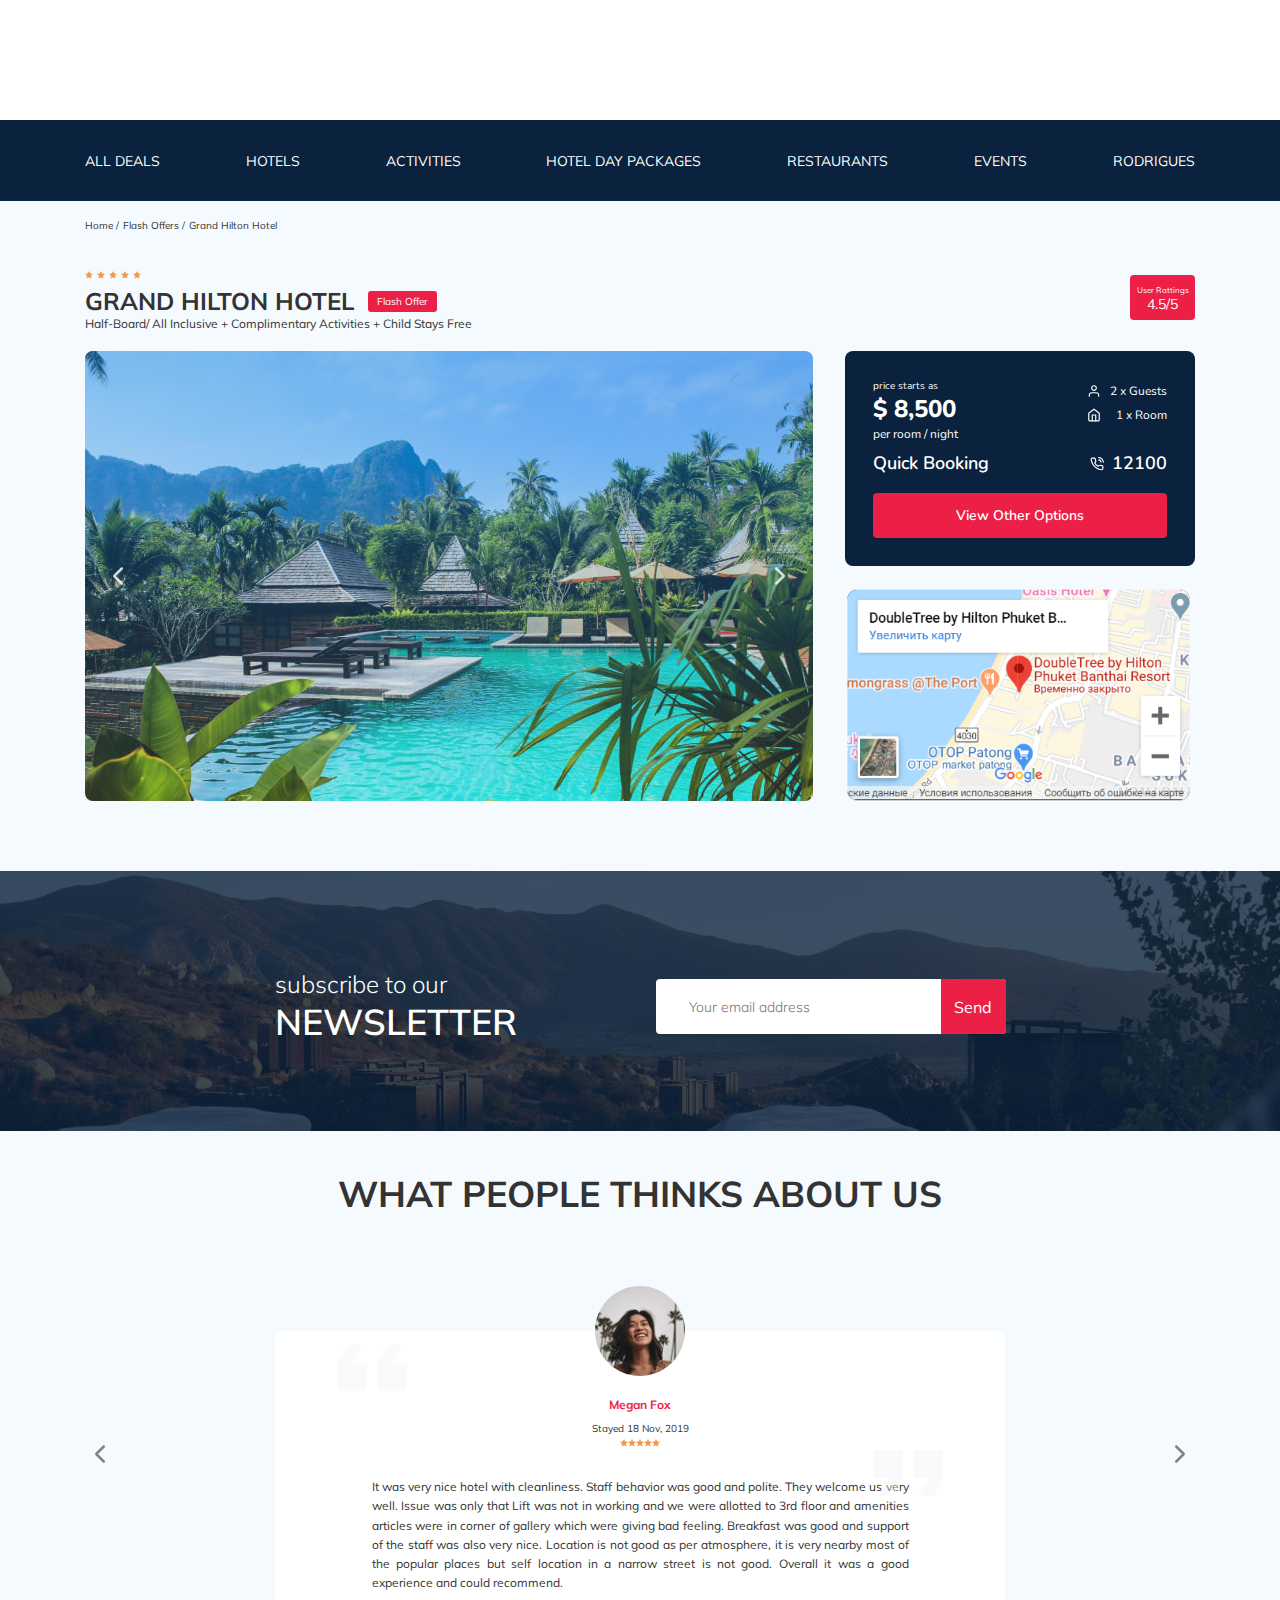
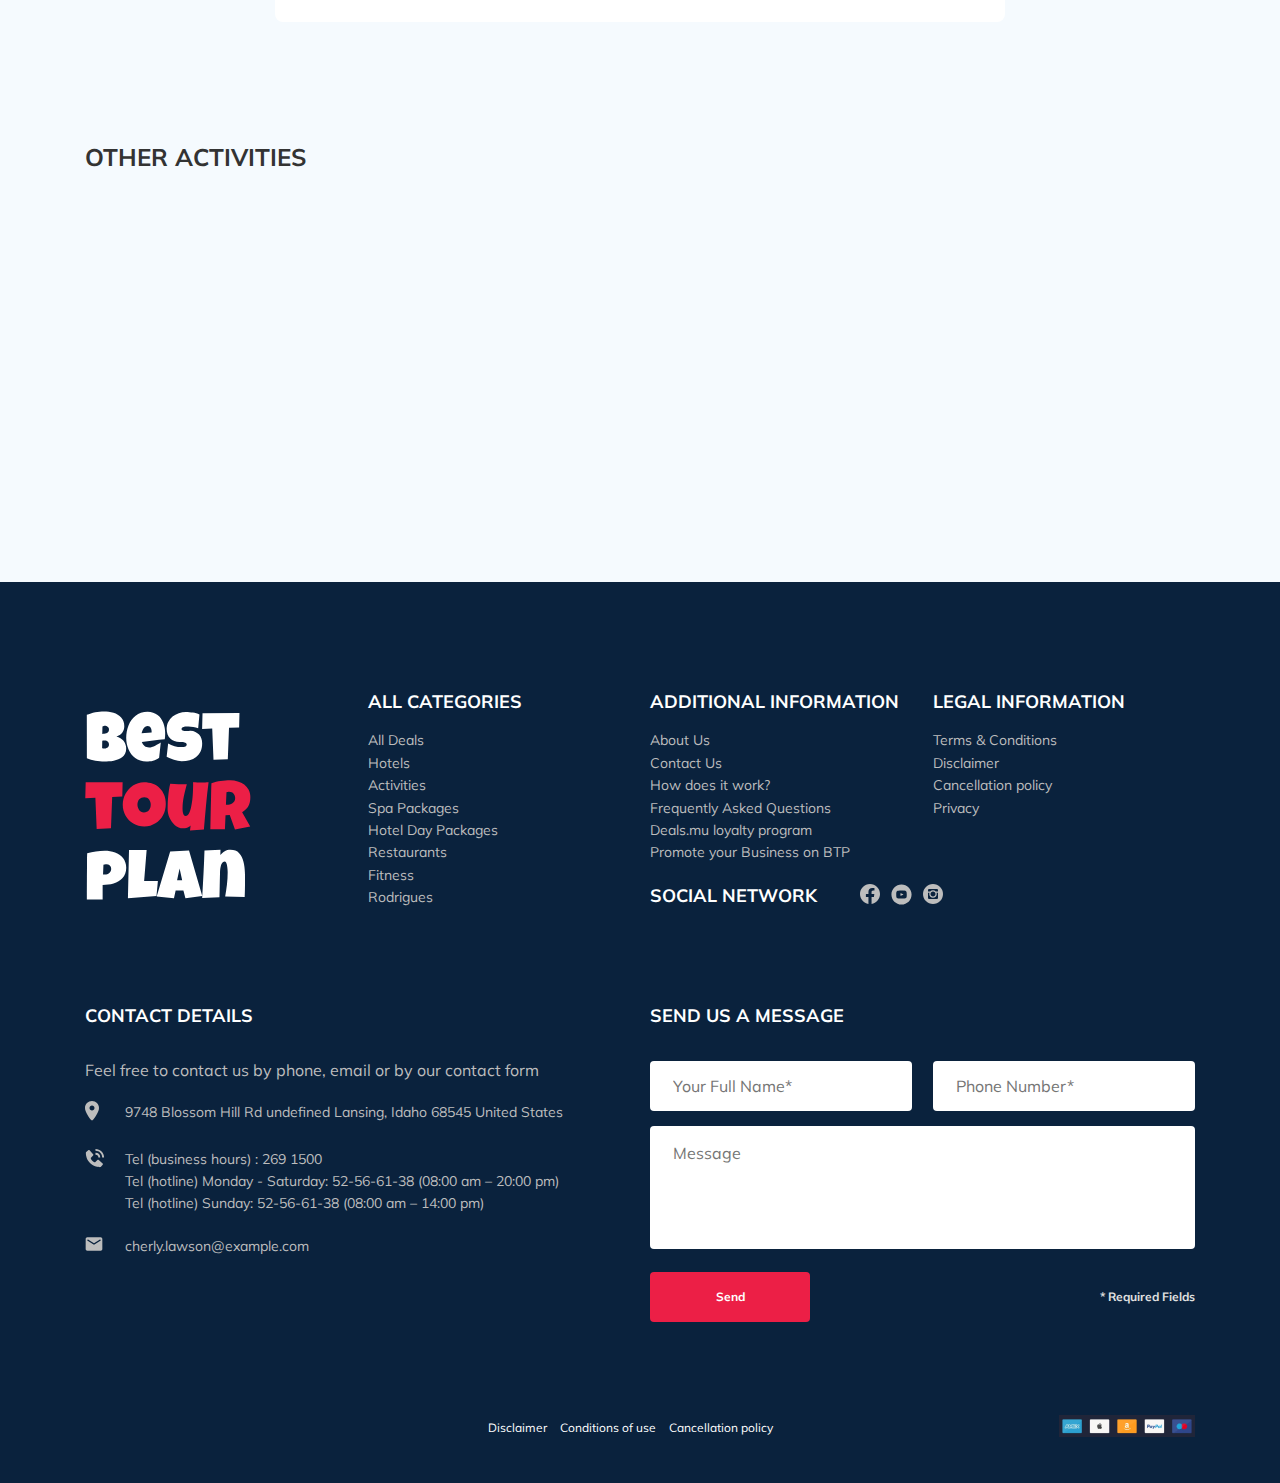
<file: index.html>
<!DOCTYPE html>
<html lang="en">
  <head>
    <meta charset="UTF-8" />
    <meta name="viewport" content="width=device-width, initial-scale=1.0" />
    <title>Best Tour Plan - Hotel Booking</title>
    <!-- <link rel="preload"> -->
    <link
      href="https://fonts.googleapis.com/css2?family=Muli:wght@400;700&family=Nunito:wght@400;700;800&display=swap"
      rel="stylesheet"
    />
    <link rel="shortcut icon" href="img/favicon.ico" type="image/x-icon" />
    <link rel="icon" href="img/favicon.ico" type="image/x-icon" />
    <link rel="stylesheet" href="css/swiper-bundle.min.css" />
    <link rel="stylesheet" href="css/aos.css" />
    <link rel="stylesheet" href="css/style.css" />
  </head>
  <body>
    <header class="navbar navbar--mobile_fixed">
      <div class="container">
        <div class="navbar-top">
          <a href="#" class="logo" data-aos="fade-right" data-aos-delay="100">
            <img
              src="img/horizontal-logo.svg"
              alt="Logo: Best Tour Plan"
              class="logo__image"
            />
          </a>

          <form
            action="#"
            class="search navbar__search navbar__search--mobile--hidden"
            data-aos="fade-right"
            data-aos-delay="300"
          >
            <input
              type="text"
              class="search__input"
              placeholder="Search Location"
            />
            <button class="search__button">
              <img src="img/search.svg" alt="Icon: search" />
            </button>
          </form>

          <a
            href="#"
            class="user navbar__user navbar__user--mobile--hidden"
            data-aos="fade-right"
            data-aos-delay="500"
          >
            <img
              src="img/user-avatar.jpeg"
              alt="Avatar: Nathan"
              class="user__avatar"
            />
            <span class="user__name">Nathan</span>
          </a>
          <!-- /.user -->
          <button class="menu-button navbar-top__menu-button">
            <span class="menu-button__line"></span>
            <span class="menu-button__line"></span>
            <span class="menu-button__line"></span>
          </button>
        </div>
        <!-- /.navbar-top -->
      </div>
      <!-- /.container -->
      <div class="navbar-bottom">
        <div class="container">
          <ul class="navbar-menu">
            <li class="navbar-menu__item navbar-menu__item--mobile--visible">
              <a
                href="#"
                class="user navbar__user navbar__user--mobile--visible"
              >
                <img
                  src="img/user-avatar.jpeg"
                  alt="Avatar: Nathan"
                  class="user__avatar"
                />
                <span class="user__name user__name--light">Nathan</span>
              </a>
            </li>
            <li class="navbar-menu__item navbar-menu__item--mobile--visible">
              <form
                action="#"
                class="search navbar__search navbar__search--mobile--visible"
              >
                <input
                  type="text"
                  class="search__input"
                  placeholder="Search Location"
                />
                <button class="search__button">
                  <img src="img/search.svg" alt="Icon: search" />
                </button>
              </form>
            </li>
            <li class="navbar-menu__item">
              <a href="#" class="navbar-menu__link">All Deals</a>
            </li>
            <li class="navbar-menu__item">
              <a href="#" class="navbar-menu__link">Hotels</a>
            </li>
            <li class="navbar-menu__item">
              <a href="#" class="navbar-menu__link">Activities</a>
            </li>
            <li class="navbar-menu__item">
              <a href="#" class="navbar-menu__link">Hotel Day Packages</a>
            </li>
            <li class="navbar-menu__item">
              <a href="#" class="navbar-menu__link">Restaurants</a>
            </li>
            <li class="navbar-menu__item">
              <a href="#" class="navbar-menu__link">Events</a>
            </li>
            <li class="navbar-menu__item">
              <a href="#" class="navbar-menu__link">Rodrigues</a>
            </li>
          </ul>
          <!-- /.navbar-menu -->
        </div>
      </div>
      <!-- /.navbar-bottom -->
    </header>
    <nav class="breadcrumb">
      <div class="container">
        <ul class="breadcrumb-list">
          <li class="breadcrumb-list__item">
            <a href="#" class="breadcrumb-list__link">Home</a>
          </li>
          <li class="breadcrumb-list__item">
            <a href="#" class="breadcrumb-list__link">Flash Offers</a>
          </li>
          <li class="breadcrumb-list__item">
            Grand Hilton Hotel
          </li>
        </ul>
      </div>
      <!-- /.container -->
    </nav>
    <!-- /.breadcrumb -->
    <section class="hotel">
      <div class="container">
        <div class="hotel-info">
          <div class="hotel-info__text">
            <div class="hotel-wrapper">
              <div class="stars">
                <img src="img/Star.svg" alt="star" />
                <img src="img/Star.svg" alt="star" />
                <img src="img/Star.svg" alt="star" />
                <img src="img/Star.svg" alt="star" />
                <img src="img/Star.svg" alt="star" />
              </div>
              <h1 class="hotel-name hotel-info__name">GRAND HILTON HOTEL</h1>
              <span class="offer hotel-info__offer">Flash Offer</span>
            </div>
            <p class="hotel-description hotel-info__description">
              Half-Board/ All Inclusive + Complimentary Activities + Child Stays
              Free
            </p>
          </div>
          <!-- /.hotel-info__text -->
          <div class="rating hotel-info__rating">
            <span class="rating__text">User Rattings</span>
            <span class="rating__counter">4.5/5</span>
          </div>
          <!-- /.hotel-info__right -->
        </div>
        <!-- /.hotel-info -->
        <div class="hotel-grid">
          <!-- Slider main container -->
          <div class="swiper-container hotel-slider hotel__slider">
            <!-- Additional required wrapper -->
            <div class="swiper-wrapper">
              <!-- Slides -->
              <div class="swiper-slide hotel-slider__item">
                <img
                  class="hotel-slider__image"
                  src="img/slide.jpg"
                  alt="slide"
                />
              </div>
              <div class="swiper-slide hotel-slider__item">
                <img
                  class="hotel-slider__image"
                  src="img/slide.jpg"
                  alt="slide"
                />
              </div>
              <div class="swiper-slide hotel-slider__item">
                <img
                  class="hotel-slider__image"
                  src="img/slide.jpg"
                  alt="slide"
                />
              </div>
            </div>
            <!-- If we need navigation buttons -->
            <button
              class="hotel-slider__button hotel-slider__button--prev"
            ></button>
            <button
              class="hotel-slider__button hotel-slider__button--next"
            ></button>
          </div>
          <!-- /.swiper-container -->

          <div class="hotel-right">
            <div class="booking">
              <div class="booking__info">
                <div class="booking__price">
                  <span class="booking__start">price starts as</span>
                  <strong class="booking__pricetag">$ 8,500</strong>
                  <span class="booking__per-room">per room / night</span>
                </div>
                <!-- /.booking__price -->
                <div class="booking__room">
                  <div class="booking__text">
                    <img
                      src="img/user.svg"
                      alt="Icon: user"
                      class="booking__icon"
                    />
                    <span class="booking__description">2 x Guests</span>
                  </div>
                  <div class="booking__text">
                    <img
                      src="img/home.svg"
                      alt="Icon: user"
                      class="booking__icon"
                    />
                    <span class="booking__description">1 x Room</span>
                  </div>
                </div>
              </div>
              <!-- /.booking__info -->
              <div class="booking__call-center">
                <span class="booking__heading">Quick Booking</span>
                <a class="booking__number" href="tel:12100">
                  <img src="img/phone-call.svg" alt="Icon: phone" />
                  <span class="booking__num">12100</span>
                </a>
              </div>
              <!-- /.booking__call-center -->
              <button
                data-toggle="modal"
                data-href="#booling-modal"
                class="button booking__button"
              >
                View Other Options
              </button>
            </div>
            <!-- /.booking -->
            <div class="map">
              <iframe
                src="https://www.google.com/maps/embed?pb=!1m14!1m8!1m3!1d3952.0413263081937!2d98.2925421!3d7.8907455!3m2!1i1024!2i768!4f13.1!3m3!1m2!1s0x30503b7bfcd9f903%3A0xf7065fac1e3d7c48!2sDoubleTree%20by%20Hilton%20Phuket%20Banthai%20Resort!5e0!3m2!1sru!2sru!4v1595431864099!5m2!1sru!2sru"
                height="213"
                style="border: 0; border-width: 0px;"
                allowfullscreen=""
                aria-hidden="false"
                tabindex="0"
                class="map__iframe"
              ></iframe>
            </div>
            <!-- /.map -->
          </div>
          <!-- /.hotel-right -->
        </div>
        <!-- /.hotel-grid -->
      </div>
      <!-- /.container -->
    </section>
    <section class="newsletter">
      <!-- data-parallax="scroll"
    data-image-src="img/newsletter-bg.jpg"  ПАРАЛЛАКС-->
      <div class="newsletter-wrapper">
        <h2 class="newsletter-title newsletter__title">
          subscribe to our
          <span class="newsletter-title__strong">Newsletter</span>
        </h2>
        <form
          action="send.php"
          method="POST"
          class="subscribe newsletter__subscribe"
        >
          <input
            type="email"
            class="subscribe__input"
            placeholder="Your email address"
            name="email"
          />
          <button class="subscribe__button">
            Send
          </button>
        </form>
      </div>
      <!-- /.newsletter-wrapper -->
    </section>

    <section class="reviews">
      <div class="container">
        <h2 class="reviews__title">What people thinks about us</h2>
        <div class="swiper-container reviews-slider">
          <div class="swiper-wrapper">
            <div class="swiper-slide">
              <div class="reviews-slider__item">
                <div class="reviews-slider__profile">
                  <img
                    src="img/reviews-avatar.jpeg"
                    alt="Photo: Megan Fox"
                    class="reviews-slider__avatar"
                  />
                  <h3 class="reviews-slider__username">Megan Fox</h3>
                  <span class="reviews-slider__date">Stayed 18 Nov, 2019</span>
                  <div class="reviews-slider__rating">
                    <img src="img/Star.svg" alt="star" />
                    <img src="img/Star.svg" alt="star" />
                    <img src="img/Star.svg" alt="star" />
                    <img src="img/Star.svg" alt="star" />
                    <img src="img/Star.svg" alt="star" />
                  </div>
                  <!-- /.rating -->
                </div>
                <!-- /.reviews-slider__profile -->
                <p class="reviews-slider__text">
                  It was very nice hotel with cleanliness. Staff behavior was
                  good and polite. They welcome us very well. Issue was only
                  that Lift was not in working and we were allotted to 3rd floor
                  and amenities articles were in corner of gallery which were
                  giving bad feeling. Breakfast was good and support of the
                  staff was also very nice. Location is not good as per
                  atmosphere, it is very nearby most of the popular places but
                  self location in a narrow street is not good. Overall it was a
                  good experience and could recommend.
                </p>
              </div>
              <!-- /.reviews-slider__item -->
            </div>
            <!-- /.swiper-slide -->
            <div class="swiper-slide">
              <div class="reviews-slider__item">
                <div class="reviews-slider__profile">
                  <img
                    src="img/reviews-avatar-1.jpg"
                    alt="Photo: Daniela Swanson"
                    class="reviews-slider__avatar"
                  />
                  <h3 class="reviews-slider__username">Daniela Swanson</h3>
                  <span class="reviews-slider__date">Stayed 21 Dec, 2018</span>
                  <div class="reviews-slider__rating">
                    <img src="img/Star.svg" alt="star" />
                    <img src="img/Star.svg" alt="star" />
                    <img src="img/Star.svg" alt="star" />
                    <img src="img/Star.svg" alt="star" />
                    <img src="img/Star.svg" alt="star" />
                  </div>
                  <!-- /.rating -->
                </div>
                <!-- /.reviews-slider__profile -->
                <p class="reviews-slider__text">
                  Lorem, ipsum dolor sit amet consectetur adipisicing elit.
                  Animi, cumque aspernatur? Blanditiis possimus cum, labore
                  optio deserunt ducimus ut esse. Adipisci vitae quod quibusdam,
                  nostrum accusantium quasi fugit beatae itaque. Lorem ipsum
                  dolor sit amet consectetur, adipisicing elit. Necessitatibus
                  harum saepe explicabo fugiat incidunt id ullam eum dolorem?
                  Voluptatibus, ea iste laborum maiores eligendi nemo nesciunt
                  explicabo provident praesentium soluta?
                </p>
              </div>
              <!-- /.reviews-slider__item -->
            </div>
            <!-- /.swiper-slide -->
          </div>
          <!-- /.swiper-wrapper -->
          <button
            class="reviews-slider__button reviews-slider__button--prev"
          ></button>
          <button
            class="reviews-slider__button reviews-slider__button--next"
          ></button>
        </div>
        <!-- /.reviews-slider -->
      </div>
      <!-- /.container -->
    </section>
    <!-- /.reviews -->
    <section class="activities">
      <div class="container">
        <h2 class="activities__title">Other Activities</h2>
        <div class="activities-wrapper">
          <div
            class="card activities__card"
            data-aos="fade-right"
            data-aos-delay="100"
          >
            <img
              src="img/activity-1.jpeg"
              alt="The curious corner of chamarel"
              class="card__image"
            />
            <h3 class="card__title">The curious corner of chamarel</h3>
            <button
              data-toggle="modal"
              data-href="#booling-modal"
              class="card__button"
            >
              Book Now
            </button>
          </div>
          <!-- /.card -->
          <div
            class="card activities__card"
            data-aos="fade-right"
            data-aos-delay="300"
          >
            <img
              src="img/activity-2.jpeg"
              alt="Gymkhana club golf course"
              class="card__image"
            />
            <h3 class="card__title">Gymkhana club golf course</h3>
            <button
              data-toggle="modal"
              data-href="#booling-modal"
              class="card__button"
            >
              Book Now
            </button>
          </div>
          <!-- /.card -->
          <div
            class="card activities__card"
            data-aos="fade-right"
            data-aos-delay="500"
          >
            <img
              src="img/activity-3.jpeg"
              alt="Tamarind falls hiking trip - full day"
              class="card__image"
            />
            <h3 class="card__title">Tamarind falls hiking trip - full day</h3>
            <button
              data-toggle="modal"
              data-href="#booling-modal"
              class="card__button"
            >
              Book Now
            </button>
          </div>
          <!-- /.card -->
          <div
            class="card activities__card"
            data-aos="fade-right"
            data-aos-delay="700"
          >
            <img
              src="img/activity-4.jpeg"
              alt="The blue marine discovery quest"
              class="card__image"
            />
            <h3 class="card__title">The blue marine discovery quest</h3>
            <button
              data-toggle="modal"
              data-href="#booling-modal"
              class="card__button"
            >
              Book Now
            </button>
          </div>
          <!-- /.card -->
        </div>
        <!-- /.activities-wrapper -->
      </div>
      <!-- /.container -->
    </section>

    <footer class="footer">
      <div class="container">
        <div class="footer-wrapper">
          <div class="footer__logo-link">
            <a href="#"
              ><img
                src="img/vertical-logo.svg"
                alt="Logo: Best Tour Plan"
                class="logo footer__logo"
            /></a>
          </div>

          <div class="footer__list footer__categories">
            <h3 class="footer__title">ALL CATEGORIES</h3>
            <ul class="footer__ul">
              <li class="footer__item">
                <a href="#" class="footer__link">All Deals</a>
              </li>
              <li class="footer__item">
                <a href="#" class="footer__link">Hotels</a>
              </li>
              <li class="footer__item">
                <a href="#" class="footer__link">Activities</a>
              </li>
              <li class="footer__item">
                <a href="#" class="footer__link">Spa Packages</a>
              </li>
              <li class="footer__item">
                <a href="#" class="footer__link">Hotel Day Packages</a>
              </li>
              <li class="footer__item">
                <a href="#" class="footer__link">Restaurants</a>
              </li>
              <li class="footer__item">
                <a href="#" class="footer__link">Fitness</a>
              </li>
              <li class="footer__item">
                <a href="#" class="footer__link">Rodrigues</a>
              </li>
            </ul>
          </div>
          <!-- /.footer__list -->
          <div class="footer__list footer__additional">
            <h3 class="footer__title">ADDITIONAL INFORMATION</h3>
            <ul class="footer__ul">
              <li class="footer__item">
                <a href="#" class="footer__link">About Us</a>
              </li>
              <li class="footer__item">
                <a href="#" class="footer__link">Contact Us</a>
              </li>
              <li class="footer__item">
                <a href="#" class="footer__link">How does it work?</a>
              </li>
              <li class="footer__item">
                <a href="#" class="footer__link">Frequently Asked Questions</a>
              </li>
              <li class="footer__item">
                <a href="#" class="footer__link">Deals.mu loyalty program</a>
              </li>
              <li class="footer__item">
                <a href="#" class="footer__link">
                  Promote your Business on BTP
                </a>
              </li>
            </ul>
            <!-- /.footer__list -->
          </div>
          <div class="footer__social-network">
            <h3 class="footer__title footer__title--inline">Social Network</h3>
            <div class="footer__social-links">
              <a href="#" class="footer__link"
                ><img src="img/facebook.svg" alt="icon: facebook"
              /></a>
              <a href="#" class="footer__link"
                ><img src="img/youtube.svg" alt="icon: youtube"
              /></a>
              <a href="#" class="footer__link"
                ><img src="img/instagram.svg" alt="icon: instagram"
              /></a>
            </div>
          </div>
          <!-- /.footer__social-network -->
          <div class="footer__list footer__legal">
            <h3 class="footer__title">LEGAL INFORMATION</h3>
            <ul class="footer__ul">
              <li class="footer__item">
                <a href="#" class="footer__link">Terms & Conditions</a>
              </li>
              <li class="footer__item">
                <a href="#" class="footer__link">Disclaimer</a>
              </li>
              <li class="footer__item">
                <a href="#" class="footer__link">Cancellation policy</a>
              </li>
              <li class="footer__item">
                <a href="#" class="footer__link">Privacy</a>
              </li>
            </ul>
          </div>
          <!-- /.footer__list -->
          <div class="footer__contact-details">
            <h3 class="footer__title footer__title--mb-3">Contact Details</h3>
            <p class="footer__text">
              Feel free to contact us by phone, email or by our contact form
            </p>
            <ul class="footer__ul">
              <li class="footer__item footer__item--mb-2">
                <div class="footer__icon-wrapper">
                  <img
                    src="img/map-marker.svg"
                    alt="icon: map"
                    class="footer__icon"
                  />
                </div>
                9748 Blossom Hill Rd undefined Lansing, Idaho 68545 United
                States
              </li>
              <li class="footer__item footer__item--mb-2">
                <div class="footer__icon-wrapper">
                  <img
                    src="img/contact-phone-call.svg"
                    alt="icon: phone call"
                    class="footer__icon"
                  />
                </div>
                <div class="footer__block">
                  <span
                    >Tel (business hours) : <a href="tel:269 1500">269 1500</a>
                  </span>
                  <span
                    >Tel (hotline) Monday - Saturday:
                    <a href="tel:52-56-61-38">52-56-61-38</a> (08:00 am – 20:00
                    pm)</span
                  >
                  <span
                    >Tel (hotline) Sunday:
                    <a href="tel:52-56-61-38">52-56-61-38</a> (08:00 am – 14:00
                    pm)</span
                  >
                </div>
              </li>
              <li class="footer__item footer__item--mb-2">
                <div class="footer__icon-wrapper">
                  <img
                    src="img/email.svg"
                    alt="icon: email"
                    class="footer__icon"
                  />
                </div>
                <a href="mailto:cherly.lawson@example.com"
                  >cherly.lawson@example.com</a
                >
              </li>
            </ul>
          </div>
          <!-- /.footer__contact-details -->
          <div class="footer__contact-form">
            <h3 class="footer__title footer__title--mb-3">Send us a message</h3>
            <form action="send.php" method="POST" class="form footer__form">
              <div class="footer__input-group">
                <input
                  type="text"
                  class="input footer__input"
                  placeholder="Your Full Name*"
                  name="name"
                  required
                />
              </div>
              <div class="footer__input-group">
                <input
                  type="tel"
                  class="input footer__input"
                  placeholder="Phone Number*"
                  name="phone"
                  data-mask="+7(999)999-99-99"
                  required
                />
              </div>
              <textarea
                class="message footer__message"
                placeholder="Message"
                name="message"
              ></textarea>
              <button class="button footer__button" type="submit">
                Send
              </button>
              <span class="footer__info">* Required Fields</span>
            </form>
          </div>
          <!-- /.footer__contact-form -->
        </div>
        <!-- /.footer-wrapper -->
        <div class="footer__disclaimer">
          <div class="footer__disclaimer-info">
            <a href="#"
              ><span class="footer__disclaimer-text">Disclaimer</span></a
            >
            <a href="#"
              ><span class="footer__disclaimer-text">Conditions of use</span></a
            >
            <a href="#"
              ><span class="footer__disclaimer-text"
                >Cancellation policy</span
              ></a
            >
          </div>
          <img src="img/footer-card.png" alt="" class="footer__card" />
        </div>
      </div>
      <!-- /.container -->
    </footer>
    <div class="modal" id="booling-modal">
      <div class="modal__overlay"></div>
      <!-- /.modal__overlay -->
      <div class="modal__dialog">
        <a href="#" class="modal__close">
          <img src="img/close.svg" alt="icon: close" />
        </a>
        <h3 class="modal__title modal__title--mb-3">Booking</h3>
        <form action="send.php" method="POST" class="form modal__form">
          <input
            type="text"
            class="input modal__input"
            placeholder="Your Full Name*"
            name="name"
            required
            minlength="2"
          />
          <input
            type="tel"
            class="input modal__input"
            placeholder="Phone Number*"
            name="phone"
            data-mask="+7(999)999-99-99"
            required
          />
          <input
            type="email"
            class="input modal__input"
            placeholder="Email*"
            name="email"
            required
          />
          <textarea
            class="message modal__message"
            placeholder="Message"
            name="message"
          ></textarea>
          <button class="button modal__button" type="submit">
            Send
          </button>
          <span class="modal__info">* Required Fields</span>
        </form>
      </div>
      <!-- /.modal__dialog -->
    </div>
    <!-- /.modal -->
    <script src="js/jquery-3.5.1.min.js"></script>
    <script src="js/swiper-bundle.min.js"></script>
    <script src="js/jquery.validate.min.js"></script>
    <script src="js/jquery.mask.min.js"></script>
    <script src="js/aos.js"></script>
    <script src="js/main.js"></script>
  </body>
</html>
</file>
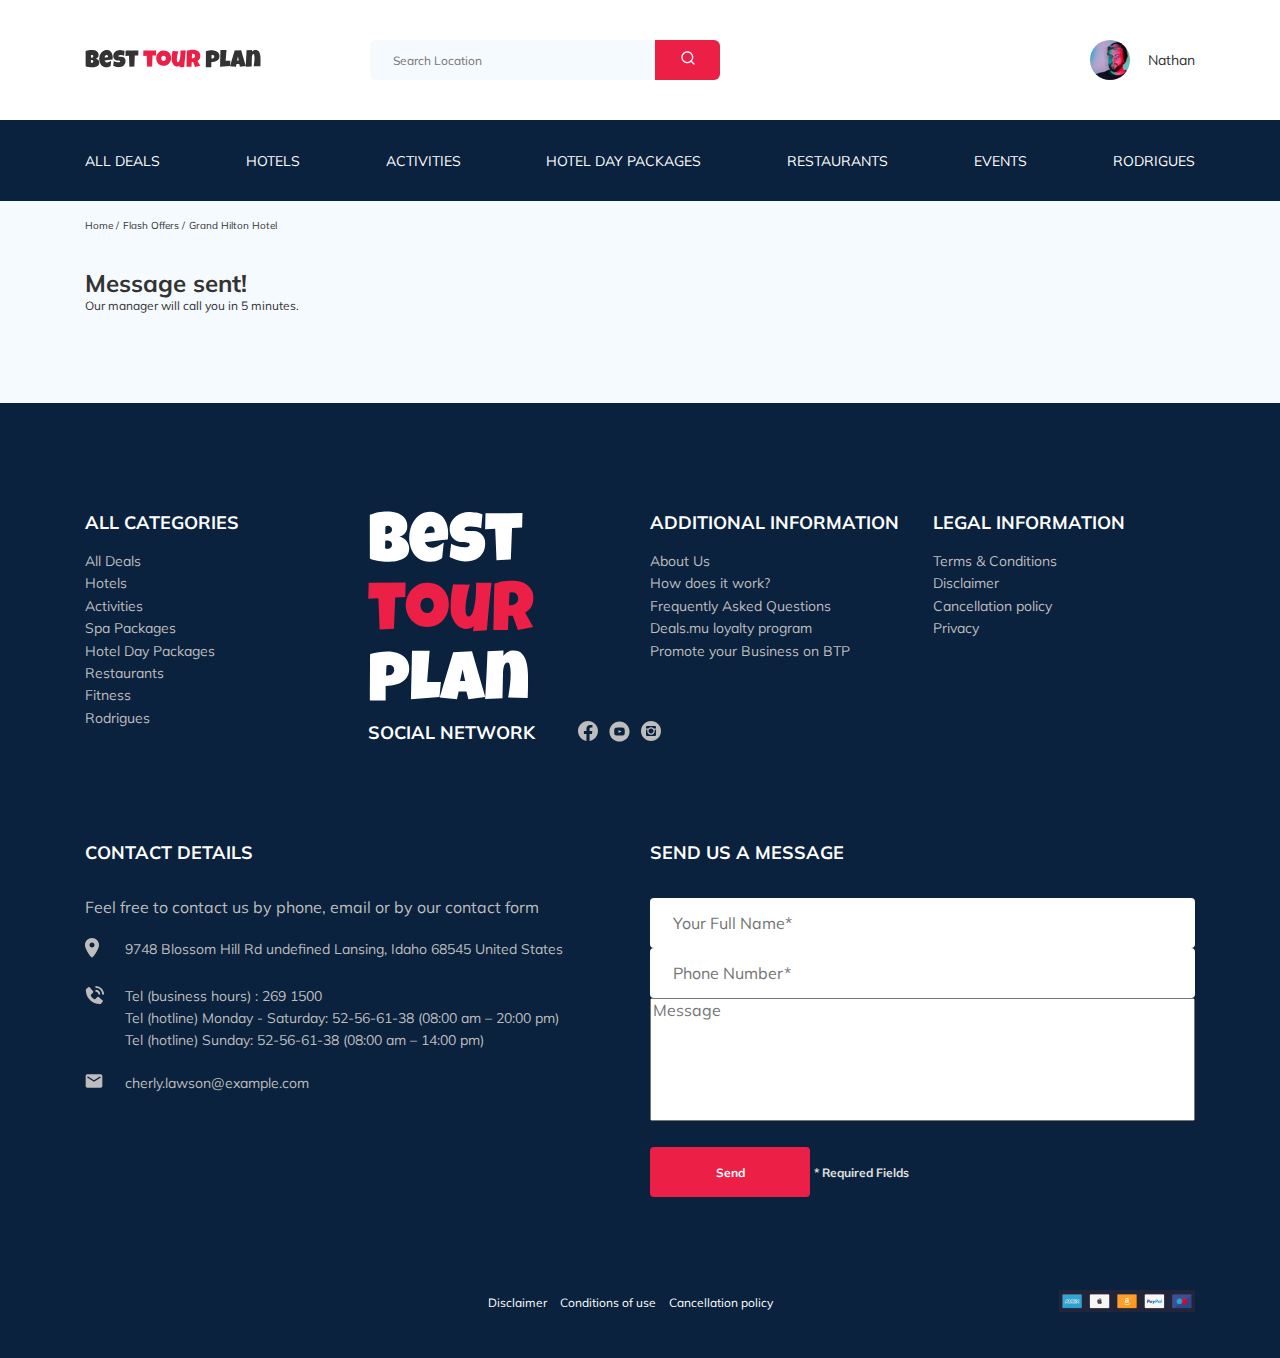
<file: thankyou.html>
<!DOCTYPE html>
<html lang="en">
  <head>
    <meta charset="UTF-8" />
    <meta name="viewport" content="width=device-width, initial-scale=1.0" />
    <title>Best Tour Plan - Hotel Booking</title>
    <link
      href="https://fonts.googleapis.com/css2?family=Muli:wght@400;700&family=Nunito:wght@400;700;800&display=swap"
      rel="stylesheet"
    />
    <link rel="stylesheet" href="css/swiper-bundle.min.css" />
    <link rel="stylesheet" href="css/style.css" />
    <!-- <script
      src="https://api-maps.yandex.ru/2.1/?apikey=ваш API-ключ&lang=ru_RU"
      type="text/javascript"
    ></script>
    <script type="text/javascript">
      ymaps.ready(init);
      function init() {
        var myMap = new ymaps.Map("map", {
          center: [55.76, 37.64],
          zoom: 7,
        });
      }
    </script> -->
  </head>

  <body>
    <header class="navbar navbar--mobile_fixed">
      <div class="container">
        <div class="navbar-top">
          <a href="#" class="logo">
            <img
              src="img/horizontal-logo.svg"
              alt="Logo: Best Tour Plan"
              class="logo__image"
            />
          </a>

          <form
            action="#"
            class="search navbar__search navbar__search--mobile--hidden"
          >
            <input
              type="text"
              class="search__input"
              placeholder="Search Location"
            />
            <button class="search__button">
              <img src="img/search.svg" alt="Icon: search" />
            </button>
          </form>

          <a href="#" class="user navbar__user navbar__user--mobile--hidden">
            <img
              src="img/user-avatar.jpeg"
              alt="Avatar: Nathan"
              class="user__avatar"
            />
            <span class="user__name">Nathan</span>
          </a>
          <!-- /.user -->
          <button class="menu-button navbar-top__menu-button">
            <span class="menu-button__line"></span>
            <span class="menu-button__line"></span>
            <span class="menu-button__line"></span>
          </button>
        </div>
        <!-- /.navbar-top -->
      </div>
      <!-- /.container -->
      <div class="navbar-bottom">
        <div class="container">
          <ul class="navbar-menu">
            <li class="navbar-menu__item navbar-menu__item--mobile--visible">
              <a
                href="#"
                class="user navbar__user navbar__user--mobile--visible"
              >
                <img
                  src="img/user-avatar.jpeg"
                  alt="Avatar: Nathan"
                  class="user__avatar"
                />
                <span class="user__name user__name--light">Nathan</span>
              </a>
            </li>
            <li class="navbar-menu__item navbar-menu__item--mobile--visible">
              <form
                action="#"
                class="search navbar__search navbar__search--mobile--visible"
              >
                <input
                  type="text"
                  class="search__input"
                  placeholder="Search Location"
                />
                <button class="search__button">
                  <img src="img/search.svg" alt="Icon: search" />
                </button>
              </form>
            </li>
            <li class="navbar-menu__item">
              <a href="#" class="navbar-menu__link">All Deals</a>
            </li>
            <li class="navbar-menu__item">
              <a href="#" class="navbar-menu__link">Hotels</a>
            </li>
            <li class="navbar-menu__item">
              <a href="#" class="navbar-menu__link">Activities</a>
            </li>
            <li class="navbar-menu__item">
              <a href="#" class="navbar-menu__link">Hotel Day Packages</a>
            </li>
            <li class="navbar-menu__item">
              <a href="#" class="navbar-menu__link">Restaurants</a>
            </li>
            <li class="navbar-menu__item">
              <a href="#" class="navbar-menu__link">Events</a>
            </li>
            <li class="navbar-menu__item">
              <a href="#" class="navbar-menu__link">Rodrigues</a>
            </li>
          </ul>
          <!-- /.navbar-menu -->
        </div>
      </div>
      <!-- /.navbar-bottom -->
    </header>
    <nav class="breadcrumb">
      <div class="container">
        <ul class="breadcrumb-list">
          <li class="breadcrumb-list__item">
            <a href="#" class="breadcrumb-list__link">Home</a>
          </li>
          <li class="breadcrumb-list__item">
            <a href="#" class="breadcrumb-list__link">Flash Offers</a>
          </li>
          <li class="breadcrumb-list__item">
            Grand Hilton Hotel
          </li>
        </ul>
      </div>
      <!-- /.container -->
    </nav>
    <!-- /.breadcrumb -->
    <section class="hotel">
      <div class="container">
        <div class="hotel-info">
          <div class="hotel-info__text">
            <div class="hotel-wrapper">
              <h1 class="hotel-name hotel-info__name">Message sent!</h1>
            </div>
            <p class="hotel-description hotel-info__description">
              Our manager will call you in 5 minutes.
            </p>
          </div>
          <!-- /.hotel-info__text -->
        </div>
        <!-- /.hotel-info -->
      </div>
      <!-- /.container -->
    </section>

    <footer class="footer">
      <div class="container">
        <div class="footer-wrapper">
          <img
            src="img/vertical-logo.svg"
            alt="Logo: Best Tour Plan"
            class="logo footer__logo"
          />
          <div class="footer__list footer__categories">
            <h3 class="footer__title">ALL CATEGORIES</h3>
            <ul class="footer__ul">
              <li class="footer__item">
                <a href="#" class="footer__link">All Deals</a>
              </li>
              <li class="footer__item">
                <a href="#" class="footer__link">Hotels</a>
              </li>
              <li class="footer__item">
                <a href="#" class="footer__link">Activities</a>
              </li>
              <li class="footer__item">
                <a href="#" class="footer__link">Spa Packages</a>
              </li>
              <li class="footer__item">
                <a href="#" class="footer__link">Hotel Day Packages</a>
              </li>
              <li class="footer__item">
                <a href="#" class="footer__link">Restaurants</a>
              </li>
              <li class="footer__item">
                <a href="#" class="footer__link">Fitness</a>
              </li>
              <li class="footer__item">
                <a href="#" class="footer__link">Rodrigues</a>
              </li>
            </ul>
          </div>
          <!-- /.footer__list -->
          <div class="footer__list footer__additional">
            <h3 class="footer__title">ADDITIONAL INFORMATION</h3>
            <ul class="footer__ul">
              <li class="footer__item">
                <a href="#" class="footer__link">About Us</a>
              </li>
              <li class="footer__item">
                <a href="#" class="footer__link">How does it work?</a>
              </li>
              <li class="footer__item">
                <a href="#" class="footer__link">Frequently Asked Questions</a>
              </li>
              <li class="footer__item">
                <a href="#" class="footer__link">Deals.mu loyalty program</a>
              </li>
              <li class="footer__item">
                <a href="#" class="footer__link">
                  Promote your Business on BTP
                </a>
              </li>
            </ul>
            <!-- /.footer__list -->
          </div>
          <div class="footer__social-network">
            <h3 class="footer__title footer__title--inline">Social Network</h3>
            <div class="footer__social-links">
              <a href="#" class="footer__link"
                ><img src="img/facebook.svg" alt="icon: facebook"
              /></a>
              <a href="#" class="footer__link"
                ><img src="img/youtube.svg" alt="icon: youtube"
              /></a>
              <a href="#" class="footer__link"
                ><img src="img/instagram.svg" alt="icon: instagram"
              /></a>
            </div>
          </div>
          <!-- /.footer__social-network -->
          <div class="footer__list footer__legal">
            <h3 class="footer__title">LEGAL INFORMATION</h3>
            <ul class="footer__ul">
              <li class="footer__item">
                <a href="#" class="footer__link">Terms & Conditions</a>
              </li>
              <li class="footer__item">
                <a href="#" class="footer__link">Disclaimer</a>
              </li>
              <li class="footer__item">
                <a href="#" class="footer__link">Cancellation policy</a>
              </li>
              <li class="footer__item">
                <a href="#" class="footer__link">Privacy</a>
              </li>
            </ul>
          </div>
          <!-- /.footer__list -->
          <div class="footer__contact-details">
            <h3 class="footer__title footer__title--mb-3">Contact Details</h3>
            <p class="footer__text">
              Feel free to contact us by phone, email or by our contact form
            </p>
            <ul class="footer__ul">
              <li class="footer__item footer__item--mb-2">
                <div class="footer__icon-wrapper">
                  <img
                    src="img/map-marker.svg"
                    alt="icon: map"
                    class="footer__icon"
                  />
                </div>
                9748 Blossom Hill Rd undefined Lansing, Idaho 68545 United
                States
              </li>
              <li class="footer__item footer__item--mb-2">
                <div class="footer__icon-wrapper">
                  <img
                    src="img/contact-phone-call.svg"
                    alt="icon: phone call"
                    class="footer__icon"
                  />
                </div>
                Tel (business hours) : 269 1500 <br />
                Tel (hotline) Monday - Saturday: 52-56-61-38 (08:00 am – 20:00
                pm) <br />
                Tel (hotline) Sunday: 52-56-61-38 (08:00 am – 14:00 pm)
              </li>
              <li class="footer__item footer__item--mb-2">
                <div class="footer__icon-wrapper">
                  <img
                    src="img/email.svg"
                    alt="icon: email"
                    class="footer__icon"
                  />
                </div>
                cherly.lawson@example.com
              </li>
            </ul>
          </div>
          <!-- /.footer__contact-details -->
          <div class="footer__contact-form">
            <h3 class="footer__title footer__title--mb-3">Send us a message</h3>
            <form action="send.php" method="POST" class="footer__form">
              <input
                type="text"
                class="input footer__input"
                placeholder="Your Full Name*"
                name="name"
              />
              <input
                type="text"
                class="input footer__input"
                placeholder="Phone Number*"
                name="phone"
              />
              <textarea
                class="footer__message"
                placeholder="Message"
                name="message"
              ></textarea>

              <button class="button footer__button" type="submit">
                Send
              </button>
              <span class="footer__info">* Required Fields</span>
            </form>
          </div>
          <!-- /.footer__contact-form -->
        </div>
        <!-- /.footer-wrapper -->
        <div class="footer__disclaimer">
          <div class="footer__disclaimer-info">
            <span class="footer__disclaimer-text">Disclaimer</span>
            <span class="footer__disclaimer-text">Conditions of use</span>
            <span class="footer__disclaimer-text">Cancellation policy</span>
          </div>
          <img src="img/footer-card.png" alt="" class="footer__card" />
        </div>
      </div>
      <!-- /.container -->
    </footer>
    <script
      src="https://code.jquery.com/jquery-3.5.1.min.js"
      integrity="sha256-9/aliU8dGd2tb6OSsuzixeV4y/faTqgFtohetphbbj0="
      crossorigin="anonymous"
    ></script>
    <script src="js/swiper-bundle.min.js"></script>
    <script src="js/parallax.min.js"></script>
    <script src="js/main.js"></script>
  </body>
</html>
</file>
<file: css/style.css>
*{box-sizing:border-box}body{font-family:'Muli', sans-serif;color:#333;background-color:#F5FAFE}.container{max-width:1110px;margin:auto}img{max-width:100%}.input{background-color:#fff;border-radius:4px;border:none;padding:0 23px;height:50px}.message{background-color:#fff;border-radius:4px;border:none;padding:18px 23px}.button{min-width:160px;min-height:50px;padding:13px;color:#fff;background-color:#EC1F46;border:none;border-radius:4px;font-style:normal;font-weight:bold;font-size:12px;line-height:15px;cursor:pointer}.form{display:flex;align-items:center;justify-content:space-between;flex-wrap:wrap}.invalid{color:#EC1F46;border-bottom:1px solid #EC1F46}/*! normalize.css v8.0.1 | MIT License | github.com/necolas/normalize.css */html{line-height:1.15;-webkit-text-size-adjust:100%}body{margin:0}main{display:block}h1{font-size:2em;margin:0.67em 0}hr{box-sizing:content-box;height:0;overflow:visible}pre{font-family:monospace, monospace;font-size:1em}a{background-color:transparent}abbr[title]{border-bottom:none;text-decoration:underline;text-decoration:underline dotted}b,strong{font-weight:bolder}code,kbd,samp{font-family:monospace, monospace;font-size:1em}small{font-size:80%}sub,sup{font-size:75%;line-height:0;position:relative;vertical-align:baseline}sub{bottom:-0.25em}sup{top:-0.5em}img{border-style:none}button,input,optgroup,select,textarea{font-family:inherit;font-size:100%;line-height:1.15;margin:0}button,input{overflow:visible}button,select{text-transform:none}button,[type="button"],[type="reset"],[type="submit"]{-webkit-appearance:button}button::-moz-focus-inner,[type="button"]::-moz-focus-inner,[type="reset"]::-moz-focus-inner,[type="submit"]::-moz-focus-inner{border-style:none;padding:0}button:-moz-focusring,[type="button"]:-moz-focusring,[type="reset"]:-moz-focusring,[type="submit"]:-moz-focusring{outline:1px dotted ButtonText}fieldset{padding:0.35em 0.75em 0.625em}legend{box-sizing:border-box;color:inherit;display:table;max-width:100%;padding:0;white-space:normal}progress{vertical-align:baseline}textarea{overflow:auto}[type="checkbox"],[type="radio"]{box-sizing:border-box;padding:0}[type="number"]::-webkit-inner-spin-button,[type="number"]::-webkit-outer-spin-button{height:auto}[type="search"]{-webkit-appearance:textfield;outline-offset:-2px}[type="search"]::-webkit-search-decoration{-webkit-appearance:none}::-webkit-file-upload-button{-webkit-appearance:button;font:inherit}details{display:block}summary{display:list-item}template{display:none}[hidden]{display:none}.navbar{background-color:#ffffff}.navbar-top{display:flex;align-items:center;justify-content:space-between;padding-top:40px;padding-bottom:40px}.navbar-top__menu-button{display:none}.navbar__search{margin-right:auto;margin-left:108px}.navbar-bottom{background-color:#0A223D}.navbar-menu{list-style-type:none;margin:0;padding:31px 0;display:flex;align-items:center;justify-content:space-between;color:#fff}.navbar-menu__link{color:inherit;text-decoration:none;text-transform:uppercase;font-size:14px;line-height:18px}.navbar-menu__item--mobile--visible{display:none}.logo{width:177px}.search{display:flex;position:relative;overflow:hidden;border-radius:6px;height:40px}.search__input{width:350px;padding-left:23px;padding-right:75px;height:100%;background-color:#F5FAFE;border:none;font-size:12px;line-height:15px;color:#333}.search__button{position:absolute;right:0;top:0;height:100%;width:65px;border:none;background-color:#EC1F46;cursor:pointer}.user{display:flex;align-items:center;text-decoration:none}.user__avatar{width:40px;height:40px;border-radius:50%;object-fit:cover}.user__name{color:#333;font-size:14px;line-height:18px;margin-left:18px}.breadcrumb-list{list-style:none;display:flex;align-items:center;padding:18px 0;margin:0}.breadcrumb-list__item{font-size:10px;line-height:13px}.breadcrumb-list__item:not(:last-child)::after{content:'/';margin-right:4px}.breadcrumb-list__link{text-decoration:none;color:inherit}.hotel{padding-top:14px;padding-bottom:70px}.hotel-info{display:flex;align-items:center;justify-content:space-between;padding-bottom:20px}.hotel-info__offer{margin-left:14px;margin-top:4px}.hotel-info__name{margin-top:4px;margin-bottom:0}.hotel-info__description{margin:0}.hotel-name{font-size:24px;line-height:30px}.hotel-wrapper{display:flex;flex-wrap:wrap;align-items:center}.hotel-description{font-size:12px;line-height:15px}.hotel-grid{display:flex;justify-content:space-between}.hotel-right{display:flex;flex-direction:column;justify-content:space-between}.hotel__slider{margin-left:0}.hotel-slider{width:728px;height:450px}.hotel-slider__item{width:100%;height:100%;position:relative;border-radius:8px;overflow:hidden}.hotel-slider__item:after{content:'';position:absolute;width:100%;height:100%;top:0;bottom:0;left:0;right:0;background:linear-gradient(180deg, rgba(0,122,223,0.48) 0%, rgba(255,255,255,0.128) 100%);z-index:10}.hotel-slider__button{position:absolute;top:50%;transform:translateY(-50%);z-index:99;width:30px;height:30px;border:none;cursor:pointer;background-repeat:no-repeat;background-position:center;background-size:10px;background-color:transparent}.hotel-slider__button--next{right:18px;background-image:url(../img/arrow-next.svg)}.hotel-slider__button--prev{left:18px;background-image:url(../img/arrow-prev.svg)}.stars{flex-basis:100%}.offer{font-size:10px;line-height:13px;padding:4px 9px;background-color:#EC1F46;border-radius:3px;color:#fff}.rating{padding-top:10px;min-width:65px;min-height:45px;text-align:center;color:#fff;background-color:#EC1F46;border-radius:4px}.rating__text{display:block;font-size:8px;line-height:10px}.rating__counter{display:block;font-size:14px;line-height:18px}.booking{border-radius:8px;width:350px;min-height:210px;padding:28px;background-color:#0A223D;color:#fff;font-family:'Nunito', sans-serif}.booking__info{display:flex;justify-content:space-between;margin-bottom:9px}.booking__price{display:flex;flex-direction:column}.booking__start{font-weight:normal;font-size:10px;line-height:14px}.booking__pricetag{font-style:normal;font-weight:800;font-size:24px;line-height:33px}.booking__per-room{font-style:normal;font-weight:normal;font-size:12px;line-height:16px}.booking__room{margin-top:4px}.booking__text{font-style:normal;font-weight:normal;font-size:12px;line-height:16px;margin-bottom:8px;display:flex;align-items:center;justify-content:space-between;min-width:80px}.booking__description{margin-left:9px}.booking__call-center{display:flex;justify-content:space-between;align-items:center;margin-bottom:17px}.booking__heading{font-style:normal;font-weight:600;font-size:18px;line-height:25px}.booking__number{display:flex;align-items:center;justify-content:space-between;text-decoration:none;color:inherit;font-style:normal;font-weight:600;font-size:18px;line-height:25px}.booking__num{margin-left:8px}.booking__button{font-style:normal;font-weight:600;font-size:14px;line-height:19px;width:100%;min-height:45px;border-radius:4px;background-color:#EC1F46;color:#fff;border:none;cursor:pointer}.map{width:347px;height:213px;border-radius:10px;overflow:hidden;background-color:#000000}.map{background-image:url(../img/map-img.png);background-size:100%;width:347px}.map__iframe{width:100%;visibility:hidden}.map__iframe:hover{visibility:visible}.newsletter{position:relative;padding:78px 0 67px 0;background-image:url(../img/newsletter-bg.jpg);background-position:center;background-repeat:no-repeat;background-size:cover}.newsletter::before{content:'';position:absolute;top:0;bottom:0;left:0;right:0;height:100%;width:100%;background-color:rgba(10,34,61,0.8)}.newsletter-wrapper{position:relative;display:flex;justify-content:space-between;align-items:center;max-width:731px;margin:auto}.newsletter-title{color:#fff;font-style:normal;font-weight:300;font-size:24px;line-height:30px}.newsletter-title__strong{display:block;font-weight:600;font-size:36px;line-height:45px;text-transform:uppercase}.subscribe{position:relative;width:350px;height:55px;border-radius:4px;overflow:hidden}.subscribe__input{position:absolute;width:100%;height:100%;border:none;padding-left:33px;padding-right:75px;font-style:normal;font-weight:300;font-size:14px;line-height:18px}.subscribe__button{position:absolute;min-width:65px;max-width:120px;overflow:hidden;right:0;top:0;height:100%;border:none;background-color:#EC1F46;color:#fff;cursor:pointer}.reviews{padding:40px 0 70px 0}.reviews__title{font-style:normal;font-weight:bold;font-size:36px;line-height:45px;text-align:center;text-transform:uppercase;margin-top:0;margin-bottom:70px}.reviews-slider__item{display:flex;flex-direction:column;align-items:center;margin:45px auto 0;background-color:#fff;border-radius:8px;max-width:730px;padding:0 62px 30px;position:relative}.reviews-slider__item:before{content:'';position:absolute;left:62px;top:13px;width:70px;height:47px;background-image:url(../img/quote-left.svg);background-repeat:no-repeat}.reviews-slider__item:after{content:'';position:absolute;right:62px;top:118px;width:70px;height:47px;background-image:url(../img/quote-right.svg);background-repeat:no-repeat}.reviews-slider__button{position:absolute;top:50%;transform:translateY(-50%);width:30px;height:30px;background-repeat:no-repeat;background-size:10px;background-position:center;border:none;background-color:transparent;cursor:pointer;z-index:99}.reviews-slider__button--prev{background-image:url(../img/arrow-prev-secondary.svg);left:0}.reviews-slider__button--next{background-image:url(../img/arrow-next-secondary.svg);right:0}.reviews-slider__profile{display:flex;align-items:center;flex-direction:column;margin-top:-45px;margin-bottom:30px}.reviews-slider__avatar{width:90px;height:90px;border-radius:50%;object-fit:cover;margin-bottom:9px}.reviews-slider__username{font-style:normal;font-weight:bold;font-size:12px;line-height:15px;color:#EC1F46;margin-bottom:10px}.reviews-slider__date{font-style:normal;font-weight:normal;font-size:10px;line-height:13px;margin-bottom:4px}.reviews-slider__rating{display:flex;align-items:center}.reviews-slider__text{font-style:normal;font-weight:normal;font-size:12px;line-height:160%;text-align:justify;margin:auto;max-width:537px}.activities{padding:50px 0 98px 0}.activities__title{font-style:normal;font-weight:bold;font-size:24px;line-height:30px;text-transform:uppercase;margin-top:0;margin-bottom:57px}.activities-wrapper{display:flex;justify-content:space-between}.card{display:flex;flex-direction:column;align-items:flex-start;position:relative;width:255px;height:255px;border-radius:6px;overflow:hidden;padding:24px 26px}.card::before{content:'';position:absolute;left:0;right:0;top:0;bottom:0;background:linear-gradient(179.83deg, rgba(196,196,196,0) 35.34%, #0A223D 99.85%);z-index:-1}.card__image{position:absolute;left:0;right:0;top:0;bottom:0;width:100%;height:100%;object-fit:cover;z-index:-2}.card__title{margin-top:auto;margin-bottom:18px;color:#fff;font-style:normal;font-weight:bold;font-size:16px;line-height:20px}.card__button{font-style:normal;font-weight:600;font-size:12px;line-height:16px;background-color:#EC1F46;color:#fff;border:none;border-radius:4px;padding:7px 22px;cursor:pointer}.footer{background-color:#0A223D;color:#fff;padding-top:108px;padding-bottom:46px}.footer-wrapper{display:grid;grid-template-columns:repeat(4, minmax(min-content, 1fr));grid-gap:20px;grid-auto-rows:minmax(40px, min-content);align-items:start}.footer__logo{width:166px}.footer__logo-link{grid-row:1 / 3;align-self:center}.footer__categories{grid-row:1 / 4}.footer__social-links{display:flex;align-content:center;min-width:83px;justify-content:space-between}.footer__social-network{display:flex;align-items:start;grid-row:2 / 4;grid-column:span 2}.footer__contact-details{grid-column:span 2}.footer__contact-form{grid-column:span 2}.footer__ul{padding:0;margin:0;list-style:none}.footer__title{font-style:normal;font-weight:bold;font-size:18px;line-height:23px;margin:0 0 16px 0;text-transform:uppercase}.footer__title--inline{margin:0 43px 0 0}.footer__title--mb-3{margin-bottom:34px}.footer__item{display:flex;align-items:flex-start;font-style:normal;font-weight:normal;font-size:14px;line-height:160%;color:#BDBDBD}.footer__item--mb-2{margin-bottom:20px}.footer__item--mb-2>a{text-decoration:none;color:inherit}.footer__icon-wrapper{min-width:40px}.footer__text{color:#BDBDBD;margin-bottom:22px}.footer__link{text-decoration:none;color:inherit}.footer__input{width:100%}.footer__input-group{margin-bottom:15px;flex-basis:48%}.footer__message{width:100%;height:123px;resize:none;margin-bottom:23px}.footer__info{font-style:normal;font-weight:bold;font-size:12px;line-height:15px;color:#E0E0E0}.footer__disclaimer{display:flex;align-items:center;justify-content:flex-end;margin-top:93px}.footer__disclaimer-info{margin-right:277px}.footer__disclaimer-info>a{text-decoration:none}.footer__disclaimer-text{font-style:normal;font-weight:normal;font-size:12px;line-height:15px;color:#fff;margin-right:9px}.footer__block>span{display:block}.footer__block>span>a{text-decoration:none;color:inherit}.modal__overlay{position:fixed;left:0;top:0;bottom:0;right:0;background-color:rgba(0,143,223,0.39);z-index:100;visibility:hidden;opacity:0;transition:opacity 0.2s}.modal__overlay--visible{visibility:visible;opacity:1}.modal__dialog{position:fixed;top:50%;left:50%;transform:translate(-50%, -50%);padding:33px 88px;background-color:#0A223D;color:#fff;border-radius:8px;z-index:101;max-width:478px;visibility:hidden;opacity:0;transition:opacity 0.2s}.modal__dialog--visible{visibility:visible;opacity:1}.modal__close{position:absolute;right:18px;top:17px;text-decoration:none;cursor:pointer}.modal__title{font-style:normal;font-weight:bold;font-size:18px;line-height:23px;text-transform:uppercase;text-align:center}.modal__input{width:100%;margin-top:15px}.modal__message{resize:none;width:100%;min-height:123px;margin-top:15px}.modal__button{margin-top:15px}.modal__info{font-style:normal;font-weight:bold;font-size:12px;line-height:15px;color:#E0E0E0}@media (max-width: 1200px){.container{max-width:960px}.hotel__slider{width:590px}.hotel-slider__image{height:100%;width:100%;object-fit:cover}.packages-open{width:630px}.packages-open__image{min-width:265px}.card{width:230px;height:230px}.footer__input-group{flex-basis:100%}.footer__disclaimer{justify-content:space-between}.footer__disclaimer-info{margin:0}}@media (max-width: 992px){.container,.newsletter-wrapper{max-width:700px}.newsletter{padding-top:57px;padding-bottom:70px}.logo{width:132px}.navbar-top{padding-bottom:30px;padding-top:30px}.navbar__search{margin-left:auto;width:245px}.navbar-menu{padding-top:22px;padding-bottom:22px}.navbar-menu__link{font-size:12px;line-height:15px}.search__input{width:340px}.hotel-grid{flex-direction:column}.hotel__slider{margin-bottom:30px}.hotel-right{flex-direction:row}.hotel-slider{width:100%}.packages-open{grid-column:span 6;width:100%}.packages-open__image{min-width:50%}.packages-block{grid-column:span 3}.booking{width:340px}.map{width:340px}.reviews-slider__item{max-width:580px}.activities{padding-top:20px;padding-bottom:55px}.activities-wrapper{flex-wrap:wrap}.activities__card{margin-bottom:20px}.card{width:340px;height:250px}.footer__input-group{flex-basis:49%}.footer-wrapper{grid-template-columns:repeat(6, 1fr);grid-row-gap:35px}.footer__logo-link{grid-row:1 / 2;grid-column:span 2;width:100px}.footer__social-network{grid-row:1 / 2;grid-column:span 4;align-self:center}.footer__categories{grid-row:2 / 3;grid-column:span 2}.footer__additional{grid-column:span 2}.footer__legal{grid-column:span 2}.footer__contact-details{grid-row:3;grid-column:span 5}.footer__contact-form{grid-row:4;grid-column:span 5}.footer__disclaimer{margin-top:59px}}@media (max-width: 768px){body{padding-top:78px}.container{max-width:576px;width:92%}.navbar--mobile_fixed{position:fixed;left:0;top:0;right:0;z-index:99}.navbar-bottom{display:none;position:fixed;left:0;right:0;bottom:0;top:78px;padding-top:30px}.navbar-bottom--visible{display:block}.navbar__search--mobile--hidden,.navbar__user--mobile--hidden{display:none}.navbar__search--mobile--visible,.navbar__user--mobile--visible{display:flex}.navbar__user{flex-direction:column;justify-content:center}.navbar-menu{flex-direction:column}.navbar-menu__item{margin-bottom:20px}.navbar-menu__item--mobile--visible{display:block}.menu-button{display:flex;width:16px;height:11px;padding:0;align-items:center;justify-content:space-between;flex-direction:column;border:none;background-color:#fff;cursor:pointer}.menu-button__line{width:16px;height:1px;background-color:#333}.user__name--light{color:#fff;margin-left:0;margin-top:10px}.stars{flex-basis:auto}.hotel-name{flex-basis:100%}.hotel-wrapper{justify-content:space-between}.hotel-info__text{width:100%}.hotel-info__name{margin-top:10px}.hotel-info__rating{display:none}.hotel-info__offer{order:-1;margin-left:0}.hotel-right{flex-direction:column;min-height:450px}.hotel-slider{height:350px}.packages-open{min-height:600px}.packages__button{min-width:100px}.packages__button-open{min-width:100px}.booking{width:100%}.map{width:100%}.newsletter-wrapper{flex-direction:column;align-items:flex-start;max-width:576px;width:92%}.reviews-slider__item{padding:0 30px 30px}.reviews-slider__item:after,.reviews-slider__item:before{display:none}.reviews-slider__button{top:32px}.reviews-slider__button--prev{left:50%;margin-left:-65px;transform:translate(-50%, 0)}.reviews-slider__button--next{right:50%;margin-right:-65px;transform:translate(50%, 0)}.reviews__title{font-size:30px;line-height:38px;margin-bottom:50px}.activities{padding-top:40px;padding-bottom:60px}.card{width:48%;height:255px}.footer{padding-top:73px}.footer__disclaimer{margin-top:56px}.footer__input-group{flex-basis:100%}.footer__contact-details{grid-column:span 6}}@media (max-width: 576px){.logo{width:99px}.hotel{padding-top:3px;padding-bottom:40px}.hotel-right{min-height:400px}.hotel__slider{margin-bottom:20px}.hotel-info{padding-bottom:37px}.hotel-slider{height:180px}.map{height:172px}.packages-open{min-height:500px;flex-direction:column}.packages-open__image{height:250px}.packages-open__info{padding-top:30px}.packages__paragraph{display:none}.packages-block{grid-column:span 6}.packages__image{width:100%}.newsletter{padding:67px 0 83px 0}.newsletter-title{font-size:20px;line-height:25px}.newsletter-title__strong{font-size:30px;line-height:38px}.newsletter__title{margin-bottom:37px}.subscribe{width:100%}.reviews__title{font-size:18px;line-height:23px;margin-bottom:42px}.activities{padding-bottom:47px}.activities__title{font-size:18px;line-height:23px;margin-bottom:31px}.card{width:100%}.footer{padding-top:69px}.footer-wrapper{grid-template-columns:1fr}.footer__logo-link{grid-row:1;grid-column:1}.footer__social-network{grid-row:2;grid-column:1}.footer__additional{grid-row:3;grid-column:1}.footer__categories{grid-row:4;grid-column:1}.footer__legal{grid-row:5;grid-column:1}.footer__contact-details{grid-row:6;grid-column:1}.footer__contact-form{grid-row:7;grid-column:1}.footer__button{order:1}.footer__info{flex-basis:100%;margin-bottom:15px}.footer__disclaimer{flex-wrap:wrap;margin-top:30px}.footer__disclaimer-info{flex-basis:100%;margin-bottom:10px}}
/*# sourceMappingURL=style.css.map */
</file>
